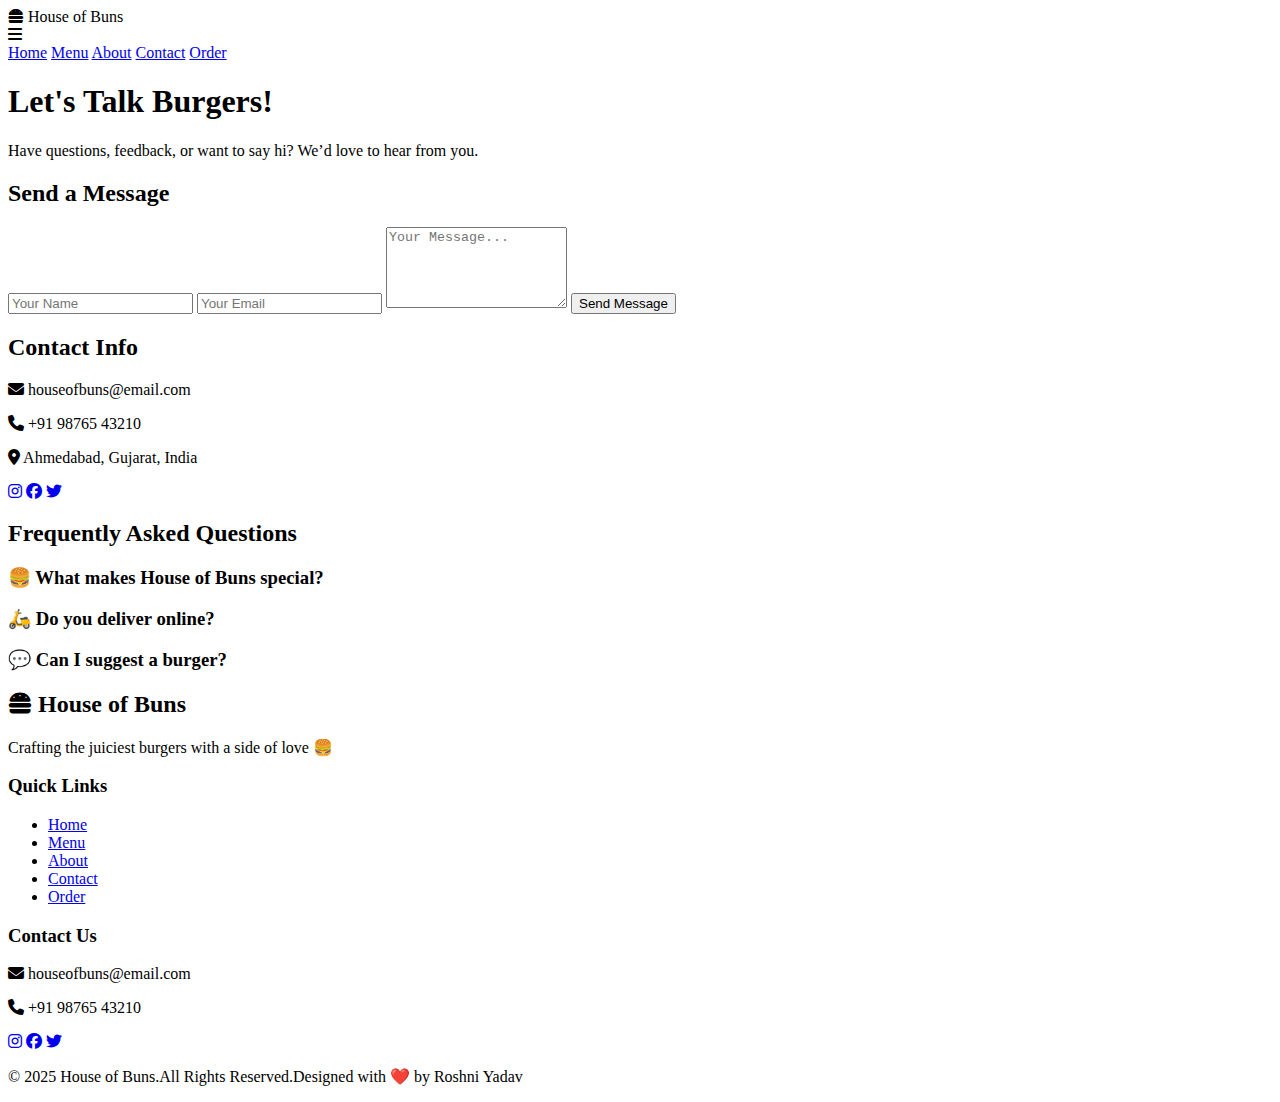
<file: contact.html>
<!DOCTYPE html>
<html lang="en">
<head>
  <meta charset="UTF-8" />
  <meta name="viewport" content="width=device-width, initial-scale=1.0" />
  <title>Contact | House of Buns</title>
  <link rel="stylesheet" href="css/contact.css" />
  <link rel="stylesheet" href="css/common.css" />
  <link rel="stylesheet" href="https://cdnjs.cloudflare.com/ajax/libs/font-awesome/6.4.0/css/all.min.css" />
</head>
<body>
  <!-- <header class="navbar">
    <div class="container nav-content">
      <div class="logo"><i class="fas fa-hamburger"></i> House of Buns</div>
      <nav>
        <a href="index.html">Home</a>
        <a href="menu.html">Menu</a>
        <a href="about.html">About</a>
        <a href="contact.html" class="active">Contact</a>
      </nav>
    </div>
  </header> -->
  <div id="header-placeholder"></div>


  <section class="contact-hero">
    <div class="contact-hero-text">
      <h1>Let's Talk Burgers!</h1>
      <p>Have questions, feedback, or want to say hi? We’d love to hear from you.</p>
    </div>
  </section>

  <section class="contact-content container">
    <div class="contact-box">
      <div class="contact-left">
        <h2>Send a Message</h2>
        <form id="contactForm">
          <input type="text" name="entry.828924926" placeholder="Your Name" required />
          <input type="email" name="entry.1754441353" placeholder="Your Email" required />
          <textarea name="entry.2090325295" placeholder="Your Message..." rows="5" required></textarea>
          <button type="submit">Send Message</button>
        </form>
      </div>

      <div class="contact-right">
        <h2>Contact Info</h2>
        <p><i class="fas fa-envelope"></i> houseofbuns@email.com</p>
        <p><i class="fas fa-phone"></i> +91 98765 43210</p>
        <p><i class="fas fa-map-marker-alt"></i> Ahmedabad, Gujarat, India</p>
        <div class="social-icons">
          <a href="#"><i class="fab fa-instagram"></i></a>
          <a href="#"><i class="fab fa-facebook"></i></a>
          <a href="#"><i class="fab fa-twitter"></i></a>
        </div>
      </div>
    </div>
  </section>

  <section class="faq-section container">
    <h2>Frequently Asked Questions</h2>
    <div class="faq-item">
      <h3>🍔 What makes House of Buns special?</h3>
      <p>We focus on crafted experiences, not just menus. Smooth layout, zig-zag menus, burger vibes — it’s all in the details.</p>
    </div>
    <div class="faq-item">
      <h3>🛵 Do you deliver online?</h3>
      <p>This site is currently for presentation purposes, but the interface is delivery-ready if expanded.</p>
    </div>
    <div class="faq-item">
      <h3>💬 Can I suggest a burger?</h3>
      <p>Of course! Drop your ideas through the contact form — we love community input.</p>
    </div>
  </section>

  <!-- <footer>
    <p>© 2025 House of Buns. Designed with ❤️ by Roshni Yadav</p>
  </footer> -->
  <footer class="footer">
  <div class="footer-container">
    <div class="footer-brand">
      <h2><i class="fas fa-hamburger"></i> House of Buns</h2>
      <p>Crafting the juiciest burgers with a side of love 🍔</p>
    </div>

    <div class="footer-links">
      <h3>Quick Links</h3>
      <ul>
        <li><a href="index.html">Home</a></li>
        <li><a href="menu.html">Menu</a></li>
        <li><a href="about.html">About</a></li>
        <li><a href="contact.html">Contact</a></li>
        <li><a href="orders.html">Order</a></li>
      </ul>
    </div>

    <div class="footer-contact">
      <h3>Contact Us</h3>
      <p><i class="fas fa-envelope"></i> houseofbuns@email.com</p>
      <p><i class="fas fa-phone"></i> +91 98765 43210</p>
      <div class="footer-social">
        <a href="#"><i class="fab fa-instagram"></i></a>
        <a href="#"><i class="fab fa-facebook"></i></a>
        <a href="#"><i class="fab fa-twitter"></i></a>
      </div>
    </div>
  </div>

  <div class="footer-bottom">
    <p>© 2025 House of Buns.All Rights Reserved.Designed with ❤️ by Roshni Yadav</p>
  </div>
</footer>


  <script>
    // FAQ accordion toggle
    document.querySelectorAll(".faq-item").forEach(item => {
      item.addEventListener("click", () => {
        item.classList.toggle("active");
        const p = item.querySelector("p");
        p.style.display = item.classList.contains("active") ? "block" : "none";
      });
      item.querySelector("p").style.display = "none"; // hide initially
    });

    // Form submission with redirect to thank you page
    document.getElementById("contactForm").addEventListener("submit", function (e) {
      e.preventDefault();

      const form = e.target;
      const data = new FormData(form);

      fetch("https://docs.google.com/forms/d/e/1FAIpQLSfhS6ID2q-Cz3VX5NKyx6XykFpxCkJ9ywMRXtHR0Ao8Dn3B4Q/formResponse", {
        method: "POST",
        mode: "no-cors",
        body: data
      }).then(() => {
        window.location.href = "thankyou.html"; // Redirect after form submission
      }).catch((err) => {
        alert("Something went wrong, please try again.");
        console.error(err);
      });
    });
  </script>
  <script>
  fetch("header.html")
    .then(res => res.text())
    .then(data => {
      document.getElementById("header-placeholder").innerHTML = data;

      const toggle = document.getElementById("menuToggle");
      const nav = document.getElementById("navLinks");
      if (toggle && nav) {
        toggle.addEventListener("click", () => {
          nav.classList.toggle("show");
        });
      }
    });
</script>

</body>
</html>
</file>
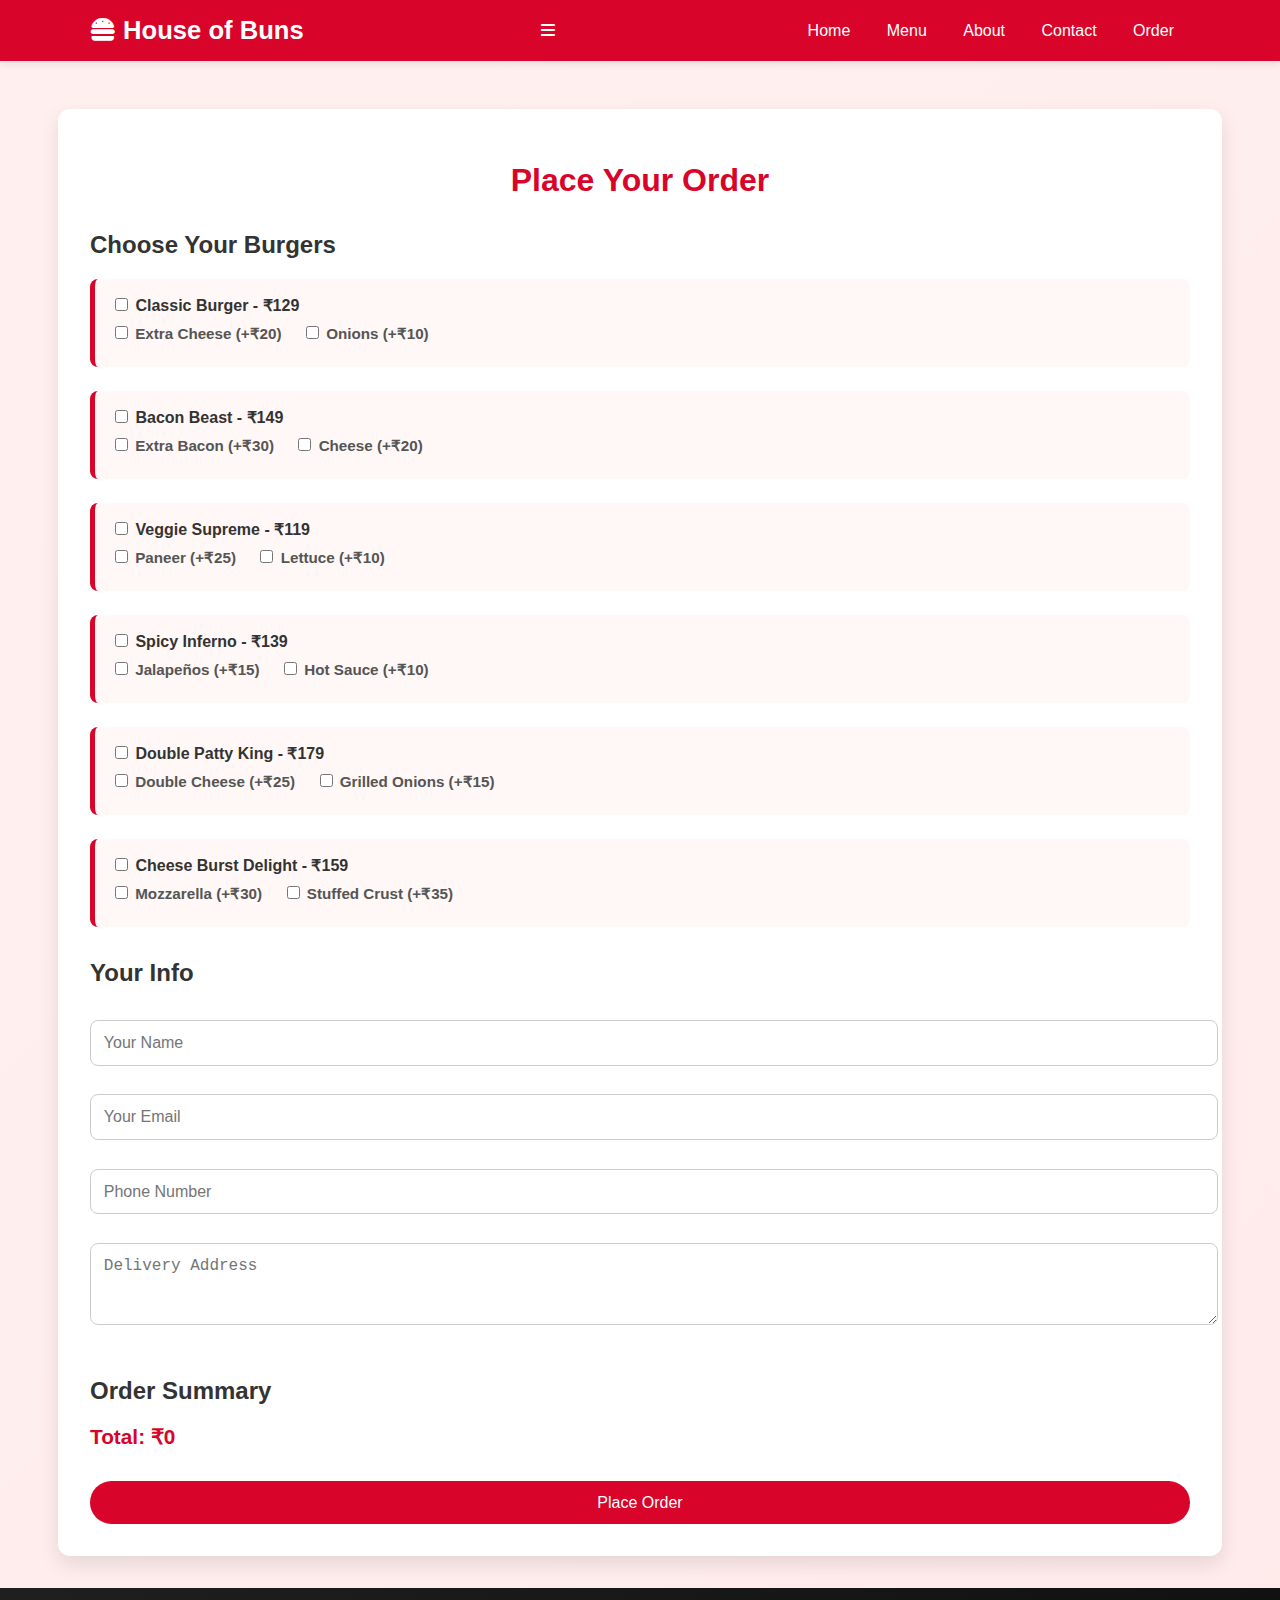
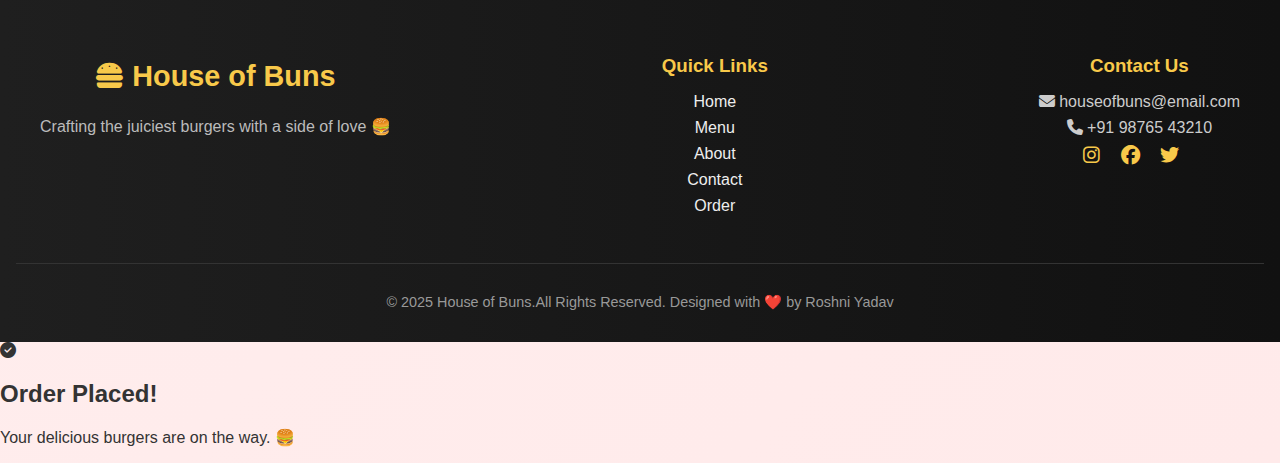
<file: orders.html>
<!DOCTYPE html>
<html lang="en">
<head>
  <meta charset="UTF-8" />
  <meta name="viewport" content="width=device-width, initial-scale=1.0" />
  <title>Place Order | House of Buns</title>
  <link rel="stylesheet" href="css/orders.css" />
  <link rel="stylesheet" href="css/common.css" />
  <link rel="stylesheet" href="https://cdnjs.cloudflare.com/ajax/libs/font-awesome/6.4.0/css/all.min.css" />
</head>
<body>
  <!-- <header class="navbar">
    <div class="container nav-content">
      <div class="logo"><i class="fas fa-hamburger"></i> House of Buns</div>
      <nav>
        <a href="index.html">Home</a>
        <a href="menu.html">Menu</a>
        <a href="about.html">About</a>
        <a href="contact.html">Contact</a>
        <a href="orders.html" class="active">Order</a>
      </nav>
    </div>
  </header> -->
  <div id="header-placeholder"></div>


  <section class="order-section container">
    <h1>Place Your Order</h1>

    <form id="orderForm">
      <div class="burgers">
        <h2>Choose Your Burgers</h2>

        <!-- Burger 1 -->
        <div class="burger-item" data-name="Classic Burger" data-price="129">
          <label><input type="checkbox" class="burger-check"> Classic Burger - ₹129</label>
          <div class="extras">
            <label><input type="checkbox" class="extra-check" data-name="Extra Cheese" data-price="20"> Extra Cheese (+₹20)</label>
            <label><input type="checkbox" class="extra-check" data-name="Onions" data-price="10"> Onions (+₹10)</label>
          </div>
        </div>

        <!-- Burger 2 -->
        <div class="burger-item" data-name="Bacon Beast" data-price="149">
          <label><input type="checkbox" class="burger-check"> Bacon Beast - ₹149</label>
          <div class="extras">
            <label><input type="checkbox" class="extra-check" data-name="Extra Bacon" data-price="30"> Extra Bacon (+₹30)</label>
            <label><input type="checkbox" class="extra-check" data-name="Cheese" data-price="20"> Cheese (+₹20)</label>
          </div>
        </div>

        <!-- Burger 3 -->
        <div class="burger-item" data-name="Veggie Supreme" data-price="119">
          <label><input type="checkbox" class="burger-check"> Veggie Supreme - ₹119</label>
          <div class="extras">
            <label><input type="checkbox" class="extra-check" data-name="Paneer" data-price="25"> Paneer (+₹25)</label>
            <label><input type="checkbox" class="extra-check" data-name="Lettuce" data-price="10"> Lettuce (+₹10)</label>
          </div>
        </div>

        <!-- New Burger 4 -->
        <div class="burger-item" data-name="Spicy Inferno" data-price="139">
          <label><input type="checkbox" class="burger-check"> Spicy Inferno - ₹139</label>
          <div class="extras">
            <label><input type="checkbox" class="extra-check" data-name="Jalapeños" data-price="15"> Jalapeños (+₹15)</label>
            <label><input type="checkbox" class="extra-check" data-name="Hot Sauce" data-price="10"> Hot Sauce (+₹10)</label>
          </div>
        </div>

        <!-- New Burger 5 -->
        <div class="burger-item" data-name="Double Patty King" data-price="179">
          <label><input type="checkbox" class="burger-check"> Double Patty King - ₹179</label>
          <div class="extras">
            <label><input type="checkbox" class="extra-check" data-name="Double Cheese" data-price="25"> Double Cheese (+₹25)</label>
            <label><input type="checkbox" class="extra-check" data-name="Grilled Onions" data-price="15"> Grilled Onions (+₹15)</label>
          </div>
        </div>

        <!-- New Burger 6 -->
        <div class="burger-item" data-name="Cheese Burst Delight" data-price="159">
          <label><input type="checkbox" class="burger-check"> Cheese Burst Delight - ₹159</label>
          <div class="extras">
            <label><input type="checkbox" class="extra-check" data-name="Mozzarella" data-price="30"> Mozzarella (+₹30)</label>
            <label><input type="checkbox" class="extra-check" data-name="Stuffed Crust" data-price="35"> Stuffed Crust (+₹35)</label>
          </div>
        </div>
      </div>

      <div class="customer-info">
        <h2>Your Info</h2>
        <input type="text" name="name" placeholder="Your Name" required>
        <input type="email" name="email" placeholder="Your Email" required>
        <input type="tel" name="phone" placeholder="Phone Number" required>
        <textarea name="address" placeholder="Delivery Address" rows="3" required></textarea>
      </div>

      <div class="order-summary">
        <h2>Order Summary</h2>
        <ul id="summary-list"></ul>
        <h3>Total: ₹<span id="total-price">0</span></h3>
      </div>

      <button type="submit" class="submit-btn">Place Order</button>
    </form>
  </section>

  <!-- <footer>
    <p>© 2025 House of Buns. Designed with ❤️ by Roshni Yadav</p>
  </footer> -->
  <footer class="footer">
  <div class="footer-container">
    <div class="footer-brand">
      <h2><i class="fas fa-hamburger"></i> House of Buns</h2>
      <p>Crafting the juiciest burgers with a side of love 🍔</p>
    </div>

    <div class="footer-links">
      <h3>Quick Links</h3>
      <ul>
        <li><a href="index.html">Home</a></li>
        <li><a href="menu.html">Menu</a></li>
        <li><a href="about.html">About</a></li>
        <li><a href="contact.html">Contact</a></li>
        <li><a href="orders.html">Order</a></li>
      </ul>
    </div>

    <div class="footer-contact">
      <h3>Contact Us</h3>
      <p><i class="fas fa-envelope"></i> houseofbuns@email.com</p>
      <p><i class="fas fa-phone"></i> +91 98765 43210</p>
      <div class="footer-social">
        <a href="#"><i class="fab fa-instagram"></i></a>
        <a href="#"><i class="fab fa-facebook"></i></a>
        <a href="#"><i class="fab fa-twitter"></i></a>
      </div>
    </div>
  </div>

  <div class="footer-bottom">
    <p>© 2025 House of Buns.All Rights Reserved. Designed with ❤️ by Roshni Yadav</p>
  </div>
</footer>


  <script src="js/orders.js"></script>
  <script>
  fetch("header.html")
    .then(res => res.text())
    .then(data => {
      document.getElementById("header-placeholder").innerHTML = data;

      const toggle = document.getElementById("menuToggle");
      const nav = document.getElementById("navLinks");
      if (toggle && nav) {
        toggle.addEventListener("click", () => {
          nav.classList.toggle("show");
        });
      }
    });
</script>
<!-- Order Success Modal -->
<div class="order-success-modal">
  <div class="modal-content">
    <i class="fas fa-check-circle"></i>
    <h2>Order Placed!</h2>
    <p>Your delicious burgers are on the way. 🍔</p>
  </div>
</div>

</body>
</html>
</file>
<file: css/contact.css>

</file>
<file: css/common.css>

</file>
<file: css/orders.css>
/* orders.css */

body {
  margin: 0;
  font-family: 'Segoe UI', sans-serif;
  background: linear-gradient(135deg, #fff0f0, #ffeaea);
  color: #333;
}

.container {
  width: 90%;
  max-width: 1100px;
  margin: auto;
}

/* Navbar */
.navbar {
  background-color: #d90429;
  color: white;
  padding: 1rem 0;
  box-shadow: 0 2px 8px rgba(0, 0, 0, 0.1);
}
.nav-content {
  display: flex;
  justify-content: space-between;
  align-items: center;
}
.logo {
  font-size: 1.6rem;
  font-weight: bold;
}
nav a {
  color: white;
  margin: 0 1rem;
  text-decoration: none;
  font-weight: 500;
  transition: color 0.3s ease;
}
nav a.active,
nav a:hover {
  color: #ffe066;
}

/* Order Section */
.order-section {
  background: #fff;
  margin-top: 3rem;
  padding: 2rem;
  border-radius: 12px;
  box-shadow: 0 8px 20px rgba(0, 0, 0, 0.1);
}
.order-section h1 {
  text-align: center;
  color: #d90429;
  margin-bottom: 2rem;
}
.burgers,
.customer-info,
.order-summary {
  margin-bottom: 2rem;
}

.burger-item {
  margin-bottom: 1.5rem;
  padding: 1rem;
  background: #fff8f7;
  border-left: 5px solid #d90429;
  border-radius: 8px;
  transition: box-shadow 0.3s ease;
}
.burger-item:hover {
  box-shadow: 0 0 10px rgba(217, 4, 41, 0.2);
}

.burger-item label {
  display: block;
  font-size: 1rem;
  font-weight: 600;
  margin-bottom: 0.5rem;
}
.extras label {
  display: inline-block;
  margin-right: 1rem;
  font-size: 0.95rem;
  color: #555;
}

.customer-info input,
.customer-info textarea {
  width: 100%;
  padding: 0.8rem;
  margin-top: 0.8rem;
  margin-bottom: 1rem;
  border: 1px solid #ccc;
  border-radius: 8px;
  font-size: 1rem;
  transition: border-color 0.3s;
}
.customer-info input:focus,
.customer-info textarea:focus {
  border-color: #d90429;
  outline: none;
}

.order-summary ul {
  padding-left: 1rem;
  list-style: square;
}
.order-summary h3 {
  margin-top: 1rem;
  font-size: 1.3rem;
  color: #d90429;
}

.submit-btn {
  display: block;
  width: 100%;
  background: #d90429;
  color: white;
  border: none;
  padding: 0.8rem;
  font-size: 1rem;
  border-radius: 25px;
  cursor: pointer;
  transition: background 0.3s ease;
}
.submit-btn:hover {
  background: #a40322;
}

/* Footer */
footer {
  background: #111;
  color: #aaa;
  text-align: center;
  padding: 1.2rem 0;
  margin-top: 2rem;
}
.footer {
  background: linear-gradient(to right, #1f1f1f, #111);
  color: #eee;
  padding: 3rem 1rem 1rem;
  font-family: 'Poppins', sans-serif;
}

.footer-container {
  display: flex;
  flex-wrap: wrap;
  justify-content: space-between;
  gap: 2rem;
  max-width: 1200px;
  margin: auto;
}

.footer-brand h2 {
  font-size: 1.8rem;
  color: #f8c94a;
}

.footer-brand p {
  margin-top: 0.5rem;
  color: #bbb;
}

.footer-links h3,
.footer-contact h3 {
  color: #f8c94a;
  margin-bottom: 1rem;
}

.footer-links ul {
  list-style: none;
  padding: 0;
}

.footer-links ul li {
  margin-bottom: 0.5rem;
}

.footer-links ul li a {
  color: #eee;
  text-decoration: none;
  transition: color 0.3s ease;
}

.footer-links ul li a:hover {
  color: #f8c94a;
}

.footer-contact p {
  margin: 0.5rem 0;
  color: #ccc;
}

.footer-social a {
  margin-right: 1rem;
  color: #f8c94a;
  font-size: 1.2rem;
  transition: transform 0.3s ease;
}

.footer-social a:hover {
  transform: scale(1.2);
}

.footer-bottom {
  border-top: 1px solid #333;
  margin-top: 2rem;
  padding-top: 1rem;
  text-align: center;
  color: #999;
  font-size: 0.9rem;
}

/* Responsive */
@media (max-width: 768px) {
  .footer-container {
    flex-direction: column;
    align-items: center;
    text-align: center;
  }

  .footer-brand h2 {
    font-size: 1.5rem;
  }

  .footer-links,
  .footer-contact {
    margin-top: 2rem;
  }
}
</file>
